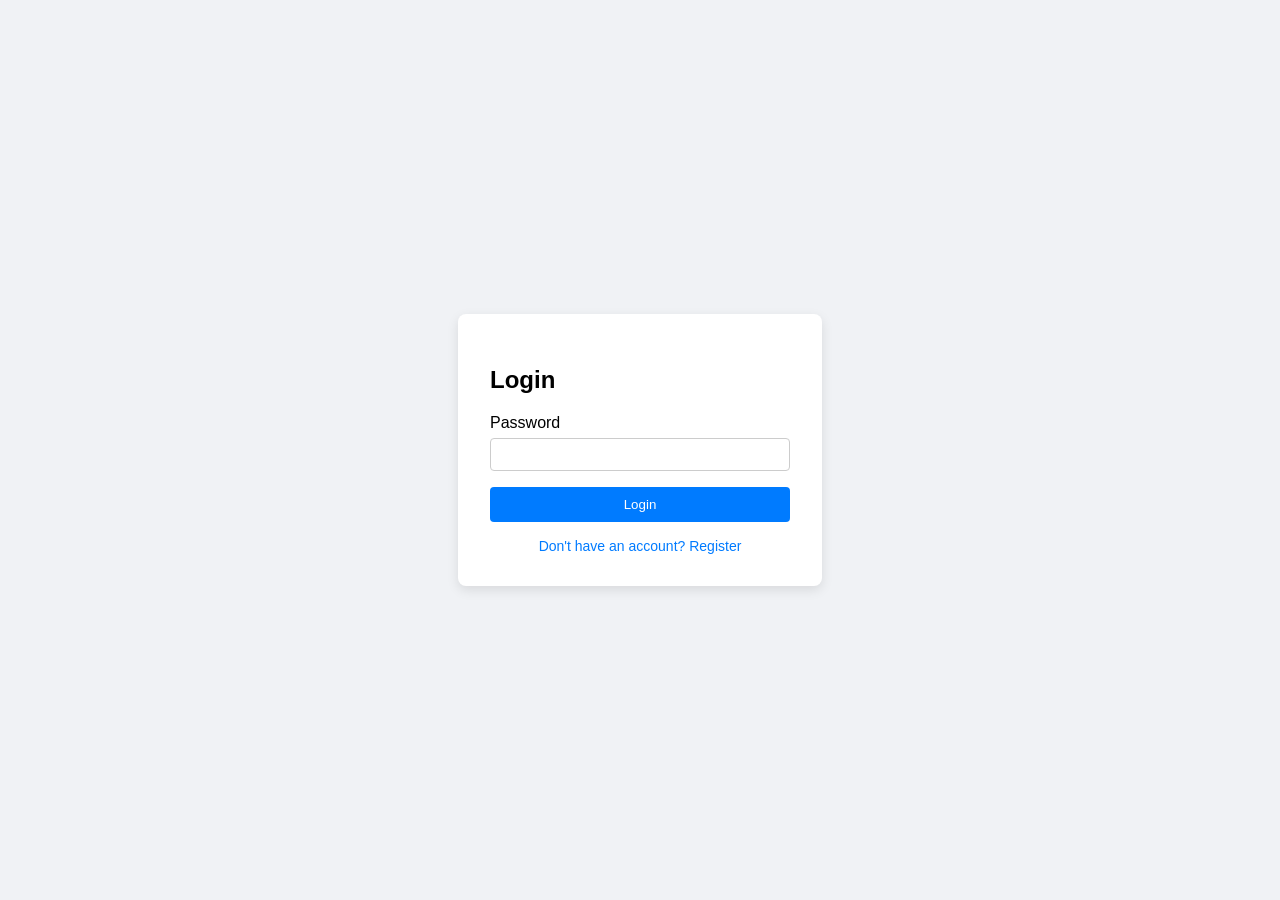
<file: index.html>
<!DOCTYPE html>
<html lang="en">
<head>
    <meta charset="UTF-8">
    <title>Login / Register</title>
    <style>
        body { font-family: sans-serif; display: grid; place-items: center; height: 100vh; background: #f0f2f5; margin: 0; }
        .card { background: white; padding: 2rem; border-radius: 8px; box-shadow: 0 4px 12px rgba(0,0,0,0.1); width: 300px; }
        input { width: 100%; padding: 8px; margin: 6px 0 16px; box-sizing: border-box; border: 1px solid #ccc; border-radius: 4px; }
        button { width: 100%; padding: 10px; background: #007bff; color: white; border: none; border-radius: 4px; cursor: pointer; }
        button:hover { background: #0056b3; }
        .switch { text-align: center; margin-top: 1rem; font-size: 14px; color: #007bff; cursor: pointer; }
    </style>
</head>
<body>

<div class="card">
    <h2 id="form-title">Login</h2>
    <form id="auth-form" onsubmit="handleSubmit(event)">
        <div id="name-group" style="display: none;">
            <label>Name</label>
            <input type="text" id="name">
        </div>
        <label>Password</label>
        <input type="password" id="password" required>
        <button type="submit" id="submit-btn">Login</button>
    </form>
    <div class="switch" onclick="toggleMode()">Don't have an account? Register</div>
</div>

<script>
    let isLogin = true;

    function toggleMode() {
        isLogin = !isLogin;
        document.getElementById('form-title').innerText = isLogin ? 'Login' : 'Register';
        document.getElementById('submit-btn').innerText = isLogin ? 'Login' : 'Register';
        document.getElementById('name-group').style.display = isLogin ? 'none' : 'block';
        document.querySelector('.switch').innerText = isLogin ? "Don't have an account? Register" : "Already have an account? Login";
    }

    function handleSubmit(e) {
        e.preventDefault();
        let nameInput = document.getElementById('name').value;
        
        if (!isLogin && nameInput) {
            localStorage.setItem("navName", JSON.stringify(nameInput));
        } else {
            localStorage.setItem("navName", JSON.stringify("User"));
        }

        // Successfully login/register ke baad dashboard par bhej do
        window.location.href = "home.html";
    }
</script>

</body>
</html>
























<!-- <!DOCTYPE html>
<html lang="en">

<head>
    <meta charset="UTF-8">
    <title>Login / Register</title>
    <style>
        body {
            font-family: sans-serif;
            display: grid;
            place-items: center;
            height: 100vh;
            background: #f0f2f5;
            margin: 0;
        }

        .card {
            background: white;
            padding: 2rem;
            border-radius: 8px;
            box-shadow: 0 4px 12px rgba(0, 0, 0, 0.1);
            width: 300px;
        }

        input {
            width: 100%;
            padding: 8px;
            margin: 6px 0 16px;
            box-sizing: border-box;
            border: 1px solid #ccc;
            border-radius: 4px;
        }

        button {
            width: 100%;
            padding: 10px;
            background: #007bff;
            color: white;
            border: none;
            border-radius: 4px;
            cursor: pointer;
        }

        button:hover {
            background: #0056b3;
        }

        .switch {
            text-align: center;
            margin-top: 1rem;
            font-size: 14px;
            color: #007bff;
            cursor: pointer;
        }

        .switch:hover {
            text-decoration: underline;
        }
    </style>
</head>

<body>

    <div class="card">
        <h2 id="form-title">Login</h2>
        <form id="auth-form" onsubmit="handleSubmit(event)">

            <div id="name-group" style="display: none;">
                <label>Name</label>
                <input type="text" id="name">
            </div>

            <label>Password</label>
            <input type="password" id="password" required>

            <button type="submit" id="submit-btn">Login</button>
        </form>

        <div class="switch" onclick="toggleMode()">Don't have an account? Register</div>
    </div>

    <script>
        let users = JSON.parse(localStorage.getItem('users')) || [];
        let navName;
        let isLogin = true;

        function toggleMode() {
            isLogin = !isLogin;
            document.getElementById('form-title').innerText = isLogin ? 'Login' : 'Register';
            document.getElementById('submit-btn').innerText = isLogin ? 'Login' : 'Register';
            document.getElementById('name-group').style.display = isLogin ? 'none' : 'block';
            document.querySelector('.switch').innerText = isLogin ? "Don't have an account? Register" : "Already have an account? Login";
        }

        function handleSubmit(e) {
            e.preventDefault();
            const password = document.getElementById('password').value;
            const name = document.getElementById('name').value;

            let validuser;

            console.log(users);
            users.forEach((val) => {
                if (isLogin) {
                    console.log("Logging in with password:", password);
                    if (password === val.password) {
                        navName = localStorage.setItem("navName",JSON.stringify(val.username));
                        console.log(navName)
                        alert('correct password');
                        window.location.href = 'index.html'
                    } else {
                        alert("Wrong Password OR you are not registered.")
                    }
                } else {
                    console.log("Registering user:", name, "with password:", password);
                    let newuser = {
                        username: name,
                        password: password
                    }
                    console.log(newuser)
                    users.push(newuser);
                    localStorage.setItem("users", JSON.stringify(users));
                    window.localStorage.href = 'index.html'
                }
            })

        }
    </script>

</body>

</html> -->
</file>
